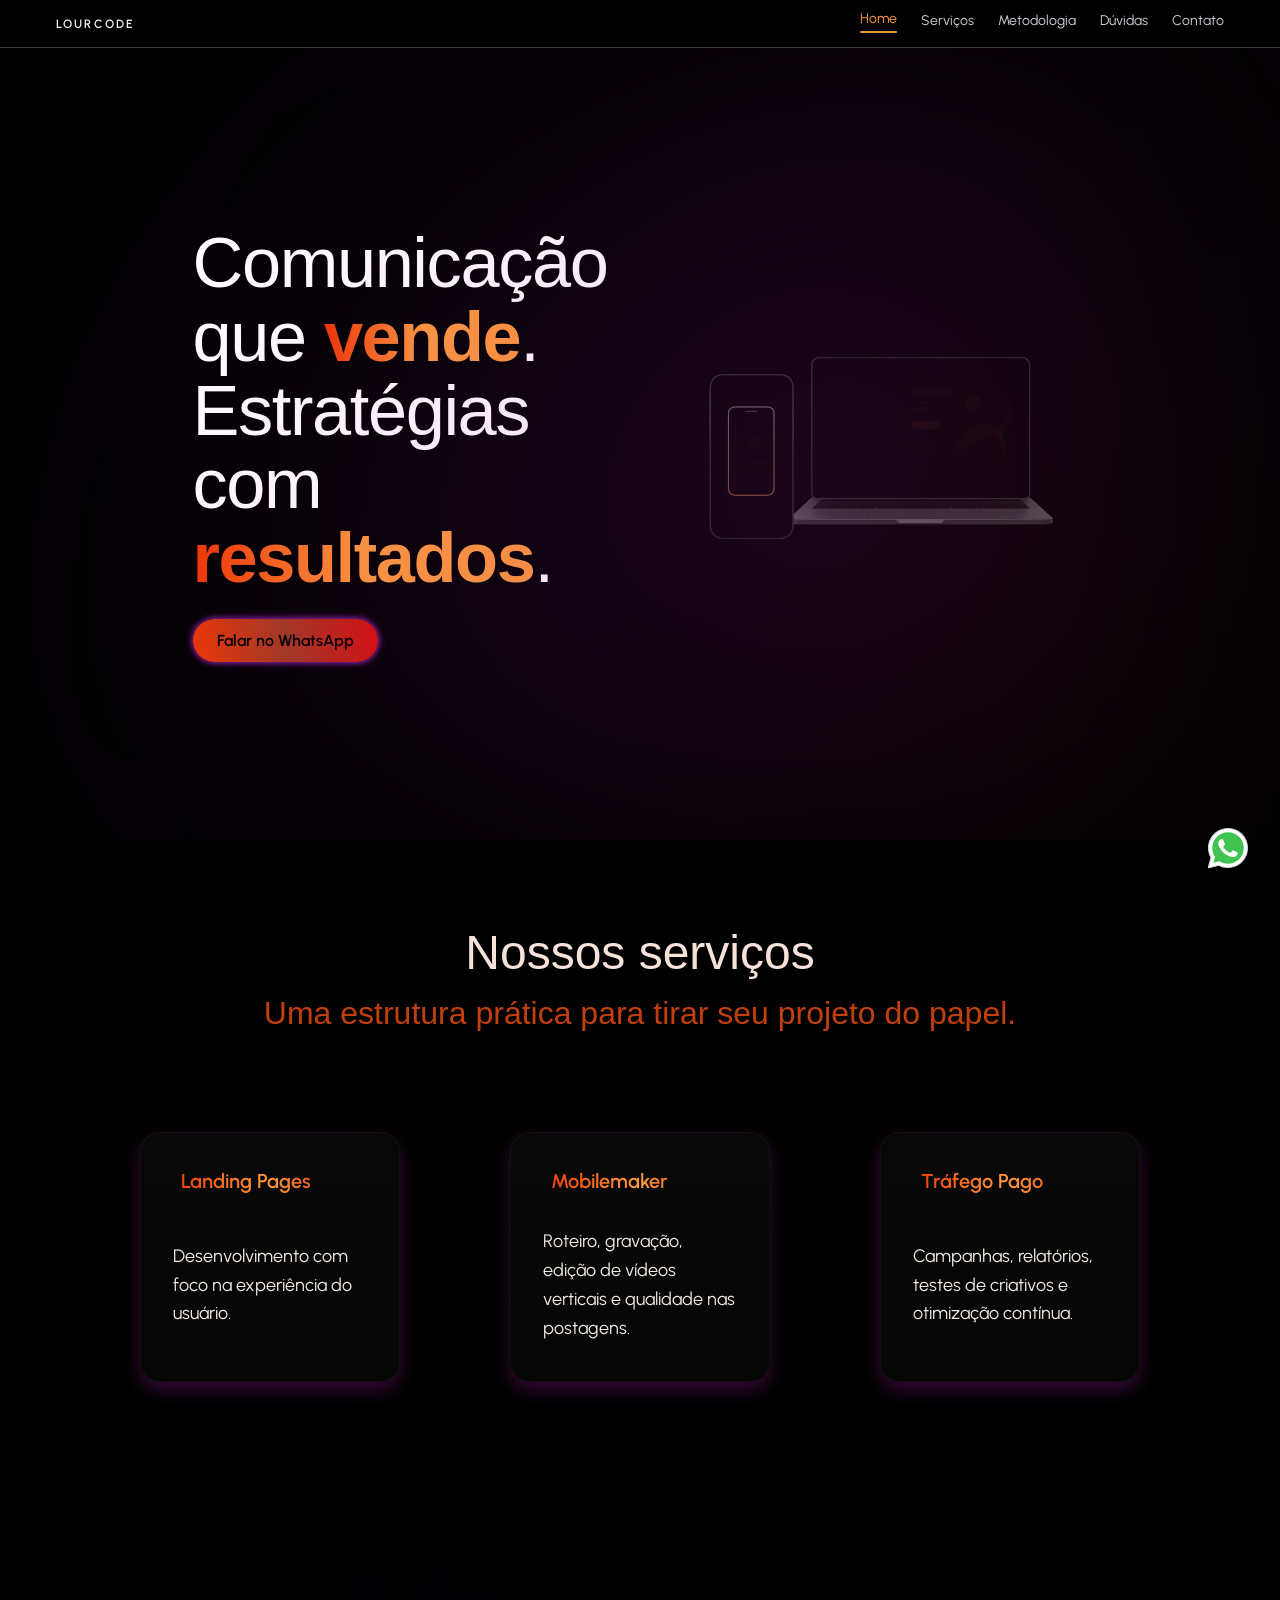
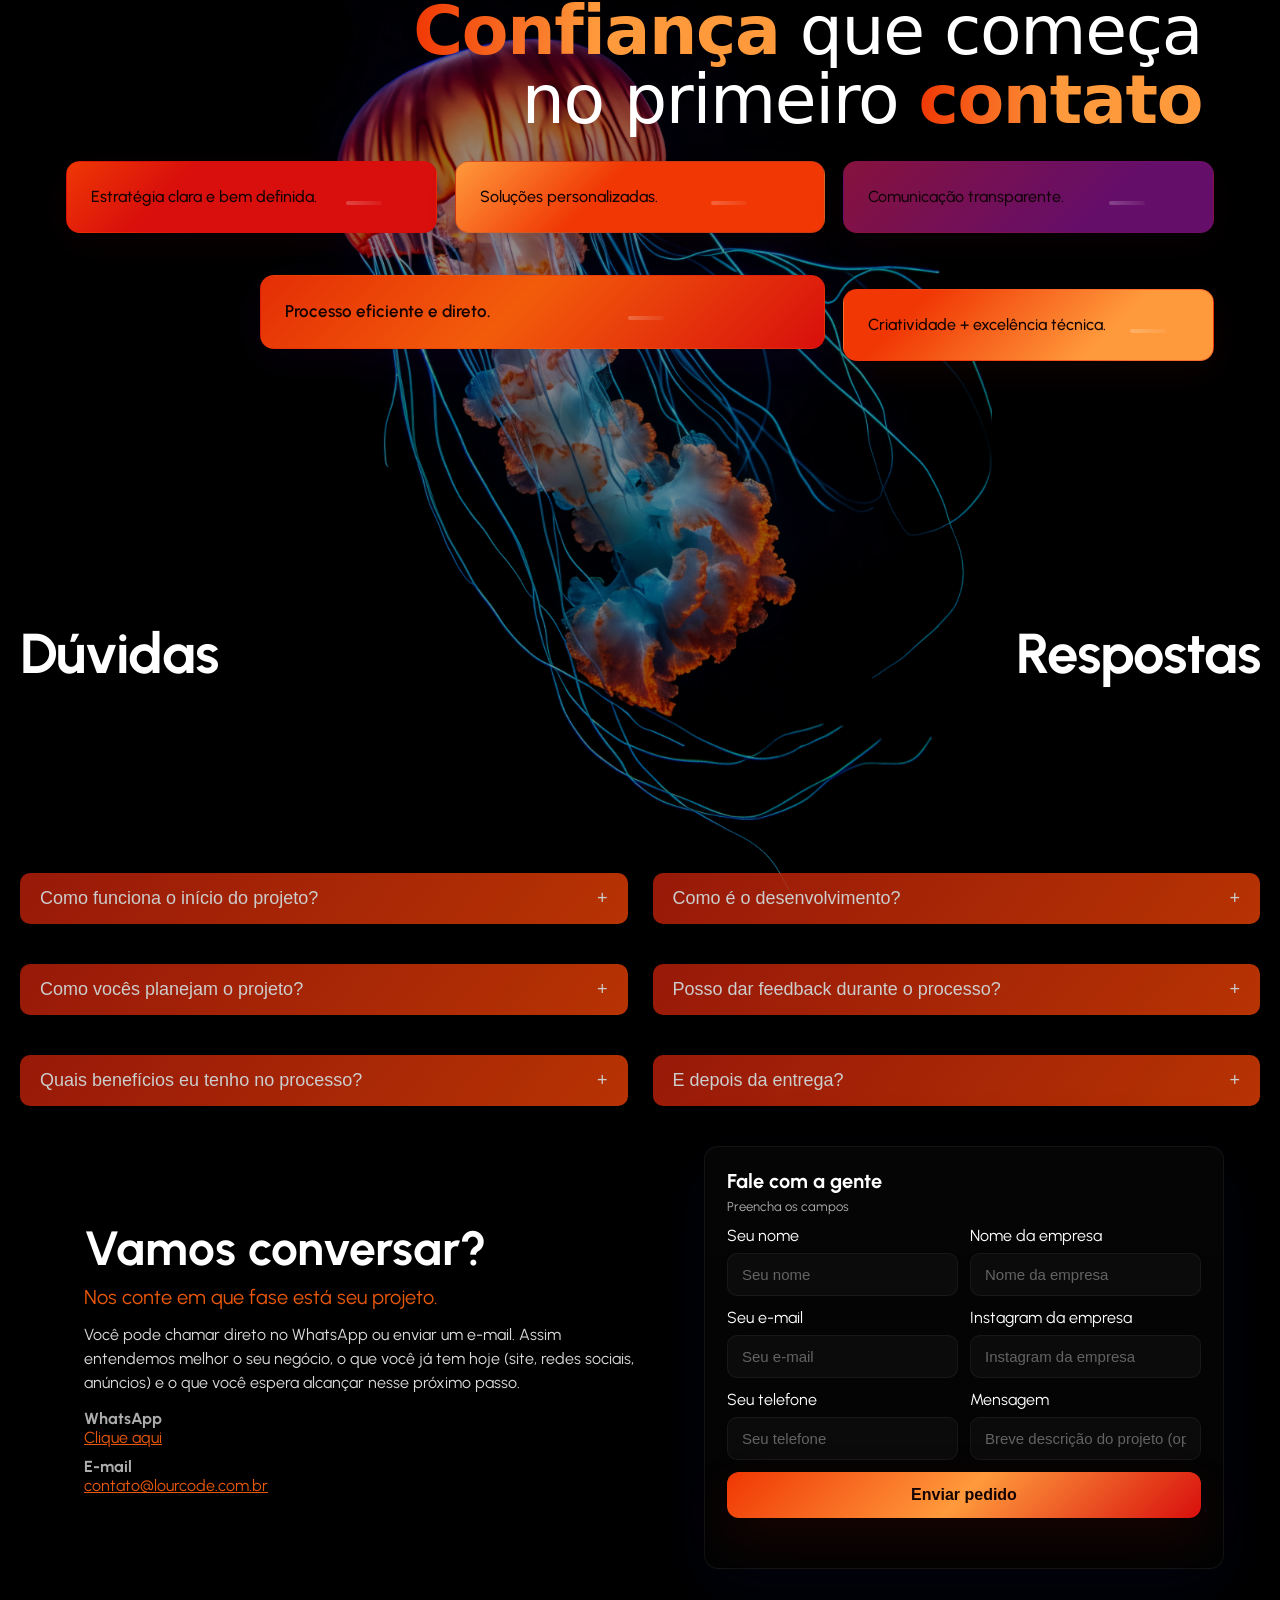
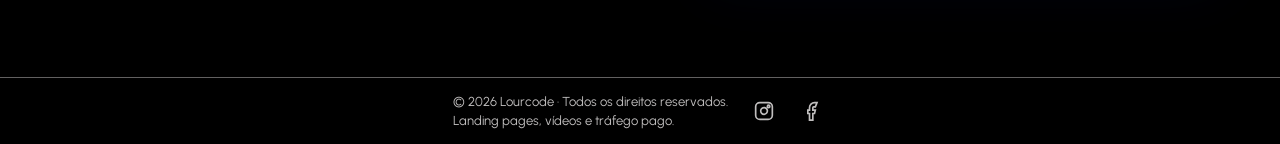
<file: index.html>
<!DOCTYPE html>
<html lang="pt-BR">
<head>
  <meta charset="UTF-8" />
  <meta name="viewport" content="width=device-width, initial-scale=1.0" />
  <title>Lourcode · Estúdio digital</title>

  <link rel="stylesheet" href="./style.css">

  <!-- Fonts -->
  <link rel="preconnect" href="https://fonts.googleapis.com">
  <link rel="dns-prefetch" href="https://fonts.googleapis.com">
  <link rel="preconnect" href="https://fonts.gstatic.com" crossorigin>
  <link rel="dns-prefetch" href="https://fonts.gstatic.com">
  <link href="https://fonts.googleapis.com/css2?family=Urbanist:ital,wght@0,100..900;1,100..900&display=swap" rel="stylesheet">
  <meta http-equiv="Permissions-Policy" content="unload=()">
  <link rel="icon" type="image/x-icon" href="./src/favicon.ico">
  

  <!-- AOS -->
  <link rel="stylesheet" href="https://unpkg.com/aos@2.3.1/dist/aos.css" />
</head>

<body>

  <!-- HEADER -->
  <header class="header">
    <div class="header-inner">
      <div class="logo">Lourcode</div>

      <nav class="nav-desktop">
        <a href="#home">Home</a>
        <a href="#servicos">Serviços</a>
        <a href="#metodologia">Metodologia</a>
             <a href="#duvidas">Dúvidas</a>
        <a href="#contato">Contato</a>
      </nav>

      <button id="menu-toggle" class="menu-toggle" aria-label="Abrir menu">
        <span class="menu-icon"></span>
      </button>
    </div>

    <nav id="mobile-nav" class="nav-mobile">
      <a href="#home">Home</a>
      <a href="#servicos">Serviços</a>
      <a href="#metodologia">Metodologia</a>
      <a href="#duvidas">Dúvidas</a>
      <a href="#contato">Contato</a>
    </nav>
  </header>

  <main>

    <!-- HERO -->
    <section id="home" class="hero-full">
      <div class="hero-inner">
        <div>
        <!-- <p class="hero-sub">Landing Pages · MobileMaker · Tráfego Pago</p> -->
          <h1 class="hero-title">
            Comunicação que <span class="accent">vende</span>.<br>
            Estratégias com <span class="accent">resultados</span>.
          </h1>
         
          <!--
          <p class="hero-text">
            Landing Pages, vídeos MobileMaker e mídia paga pensados para performance.
          </p> -->

          <div class="hero-buttons">
            <a href="https://wa.me/5541987173526" target="_blank" class="btn-neon">Falar no WhatsApp</a>
          </div>
        </div>

        <!-- NOVO BLOCO: IMAGEM AO LADO -->
      <div class="hero-image-wrapper">
        <img src="./src/mockup.png" alt="Mockup" class="hero-image">
        <div class="light-sweep"></div>
    </section> 
 
<!-- HTML: SERVIÇOS -->
<section id="servicos">
  <div class="bg-decorator" aria-hidden="true"></div>

  <div class="container" data-aos="fade-up">
    <h2 class="section-title">Nossos serviços</h2>
    <p class="section-subtitle">Uma estrutura prática para tirar seu projeto do papel.</p>

    <div class="cards">
      <article class="card" data-aos="fade-up">
        <h3>Landing Pages</h3>
        <p>Desenvolvimento com foco na experiência do usuário.</p>
      </article>

      <article class="card" data-aos="fade-up" data-aos-delay="80">
        <h3>Mobilemaker</h3>
        <p>Roteiro, gravação, edição de vídeos verticais e qualidade nas postagens.</p>
      </article>

      <article class="card" data-aos="fade-up" data-aos-delay="160">
        <h3>Tráfego Pago</h3>
        <p>Campanhas, relatórios, testes de criativos e otimização contínua.</p>
      </article>
    </div>
  </div>
</section>

<section id="metodologia" class="trust-section">
  <div class="top-text">
    <h1 class="hero-split">
      <span class="hero-line"><span class="accent">Confiança</span> que começa</span>
      <span class="hero-line">no primeiro <span class="accent">contato</span></span>
    </h1>
  </div>

  <div class="beneficios-arco" aria-hidden="true">
    <article class="card-depoimento blue">
      <p>Estratégia clara e bem definida.</p>
    </article>

    <article class="card-depoimento orange">
      <p>Soluções personalizadas.</p>
    </article>

    <article class="card-depoimento teal">
      <p>Processo eficiente e direto.</p>
    </article>

    <article class="card-depoimento purple">
      <p>Comunicação transparente.</p>
    </article>

    <article class="card-depoimento green">
      <p>Criatividade + excelência técnica.</p>
    </article>
  </div>
</section>


<section id="duvidas">
  <!-- TÍTULOS CENTRAIS (iguais ao layout original) -->
  <div class="qna-header">
    <h3>Dúvidas</h3>
    <h3 class="h3D">Respostas</h3>
  </div>
<!-- ACORDEÕES – agora com os SEUS PROCESSOS + BENEFÍCIOS dentro -->
<div class="faq-grid">
  <!-- Coluna 1 -->
  <div class="faq-col">
    <div class="faq-item">
      <button class="faq-btn">Como funciona o início do projeto?<span>+</span></button>
      <div class="faq-content">
        <p>Diagnóstico inicial — entendemos sua necessidade e analisamos o que o projeto precisa.</p>
      </div>
    </div>

    <div class="faq-item">
      <button class="faq-btn">Como vocês planejam o projeto?<span>+</span></button>
      <div class="faq-content">
        <p>Planejamento estratégico — criamos um mapa claro com direção, identidade e metas.</p>
      </div>
    </div>

    <div class="faq-item">
      <button class="faq-btn">Quais benefícios eu tenho no processo?<span>+</span></button>
      <div class="faq-content">
        <p>Comunicação clara, eficiência, criatividade e foco total na entrega final.</p>
      </div>
    </div>
  </div>

  <!-- Coluna 2 -->
  <div class="faq-col">
    <div class="faq-item">
      <button class="faq-btn">Como é o desenvolvimento?<span>+</span></button>
      <div class="faq-content">
        <p> Desenvolvimento — transformamos sua visão em estrutura, design e funcionalidade.</p>
      </div>
    </div>

    <div class="faq-item">
      <button class="faq-btn">Posso dar feedback durante o processo?<span>+</span></button>
      <div class="faq-content">
        <p> Apresentação e ajustes — você valida, revisa e ajustamos tudo até ficar perfeito.</p>
      </div>
    </div>

    <div class="faq-item">
      <button class="faq-btn">E depois da entrega?<span>+</span></button>
      <div class="faq-content">
        <p> Entrega final — tudo organizado, revisado e pronto para usar.</p>
      </div>
    </div>
  </div>

</div>
</section>
<section id="contato" class="contato-section">
  <div class="contato-container">
    <div class="contact-grid">

      <!-- LADO ESQUERDO: destaque visual / texto -->
      <div class="contact-left" aria-hidden="false">
        <div class="contact-copy">
          <h2 class="contato-title">Vamos conversar?</h2>
          <p class="contato-sub">Nos conte em que fase está seu projeto.</p>
          <p class="contato-text">
        Você pode chamar direto no WhatsApp ou enviar um e-mail. Assim entendemos melhor o seu negócio, o que você já tem hoje
        (site, redes sociais, anúncios) e o que você espera alcançar nesse próximo passo.
          </p>

          <p class="contato-info">
            <strong>WhatsApp</strong><br>
            <a href="https://wa.me/5541987173526" target="_blank" class="contato-link">Clique aqui</a>
          </p>

          <p class="contato-info">
            <strong>E-mail</strong><br>
            <a href="mailto:contato@lourcode.com.br" class="contato-link">contato@lourcode.com.br</a>
          </p>
        </div>
      </div>

      <!-- LADO DIREITO: FORMULÁRIO -->
      <div class="contact-form-wrap">
        <form id="contactForm" class="formulario-contato" autocomplete="off">
          <div class="form-header">
            <h3>Fale com a gente</h3>
            <p class="small">Preencha os campos</p>
          </div>

          <div class="row">
            <div class="input-group">
              <label class="sr-only" for="nome">Seu nome</label>
              <input id="nome" name="nome" type="text" placeholder="Seu nome" required>
            </div>

            <div class="input-group">
              <label class="sr-only" for="empresa">Nome da empresa</label>
              <input id="empresa" name="empresa" type="text" placeholder="Nome da empresa">
            </div>
          </div>

          <div class="row">
            <div class="input-group">
              <label class="sr-only" for="email">Seu e-mail</label>
              <input id="email" name="email" type="email" placeholder="Seu e-mail" required>
            </div>

            <div class="input-group">
              <label class="sr-only" for="instagram">Instagram da empresa</label>
              <input id="instagram" name="instagram" type="text" placeholder="Instagram da empresa">
            </div>
          </div>

          <div class="row">
            <div class="input-group">
              <label class="sr-only" for="telefone">Seu telefone</label>
              <input id="telefone" name="telefone" type="tel" placeholder="Seu telefone" required>
            </div>

            <div class="input-group">
              <label class="sr-only" for="mensagem">Mensagem</label>
              <input id="mensagem" name="mensagem" type="text" placeholder="Breve descrição do projeto (opcional)">
            </div>
          </div>

          <div class="form-actions">
            <button type="submit" class="btn-submit">Enviar pedido</button>
            <div id="statusMsg" class="status-msg" aria-live="polite"></div>
          </div>
        </form>
      </div>

    </div>
  </div>
</section>

</main>

  <!-- FOOTER -->
   <footer class="footer">
    <div class="footer-inner">
      <div class="footer-info">
        <p>&copy; <span id="year"></span> Lourcode · Todos os direitos reservados.</p>
        <p>Landing pages, vídeos e tráfego pago.</p>
      </div>
      <div class="footer-social">
        <a href="https://www.instagram.com/lourcode?igsh=MXN5c2VnMWFzOWZoYw%3D%3D&utm_source=qr" target="_blank" rel="noopener noreferrer" class="social-link" aria-label="Instagram">
          <svg width="20" height="20" viewBox="0 0 24 24" fill="none" stroke="currentColor" stroke-width="2">
            <rect x="2" y="2" width="20" height="20" rx="5" ry="5"></rect>
            <path d="M16 11.37A4 4 0 1 1 12.63 8 4 4 0 0 1 16 11.37z"></path>
            <circle cx="17.5" cy="6.5" r="1.5"></circle>
          </svg>
        </a>
        <a href="https://facebook.com/lourcode" target="_blank" rel="noopener noreferrer" class="social-link" aria-label="Facebook">
          <svg width="20" height="20" viewBox="0 0 24 24" fill="none" stroke="currentColor" stroke-width="2">
            <path d="M18 2h-3a6 6 0 0 0-6 6v3H7v4h2v8h4v-8h2l1-4h-3V8a1 1 0 0 1 1-1h2z"></path>
          </svg>
        </a>
      </div>
    </div>
  </footer>
  
  <!-- BOTÃO FLUTUANTE WHATSAPP -->
  <a href="https://wa.me/5541987173526" target="_blank" rel="noopener noreferrer" class="whatsapp-btn" aria-label="Fale conosco no WhatsApp">
    <img src="./src/icons8-whatsapp.svg" alt="WhatsApp logo: green and white messaging app icon for contacting Lourcode studio">
  </a>
</svg>
  </a>
</body>
 <script src="https://unpkg.com/aos@2.3.1/dist/aos.js" defer></script>
  <script src="./script.js" defer></script>


</html>
</file>
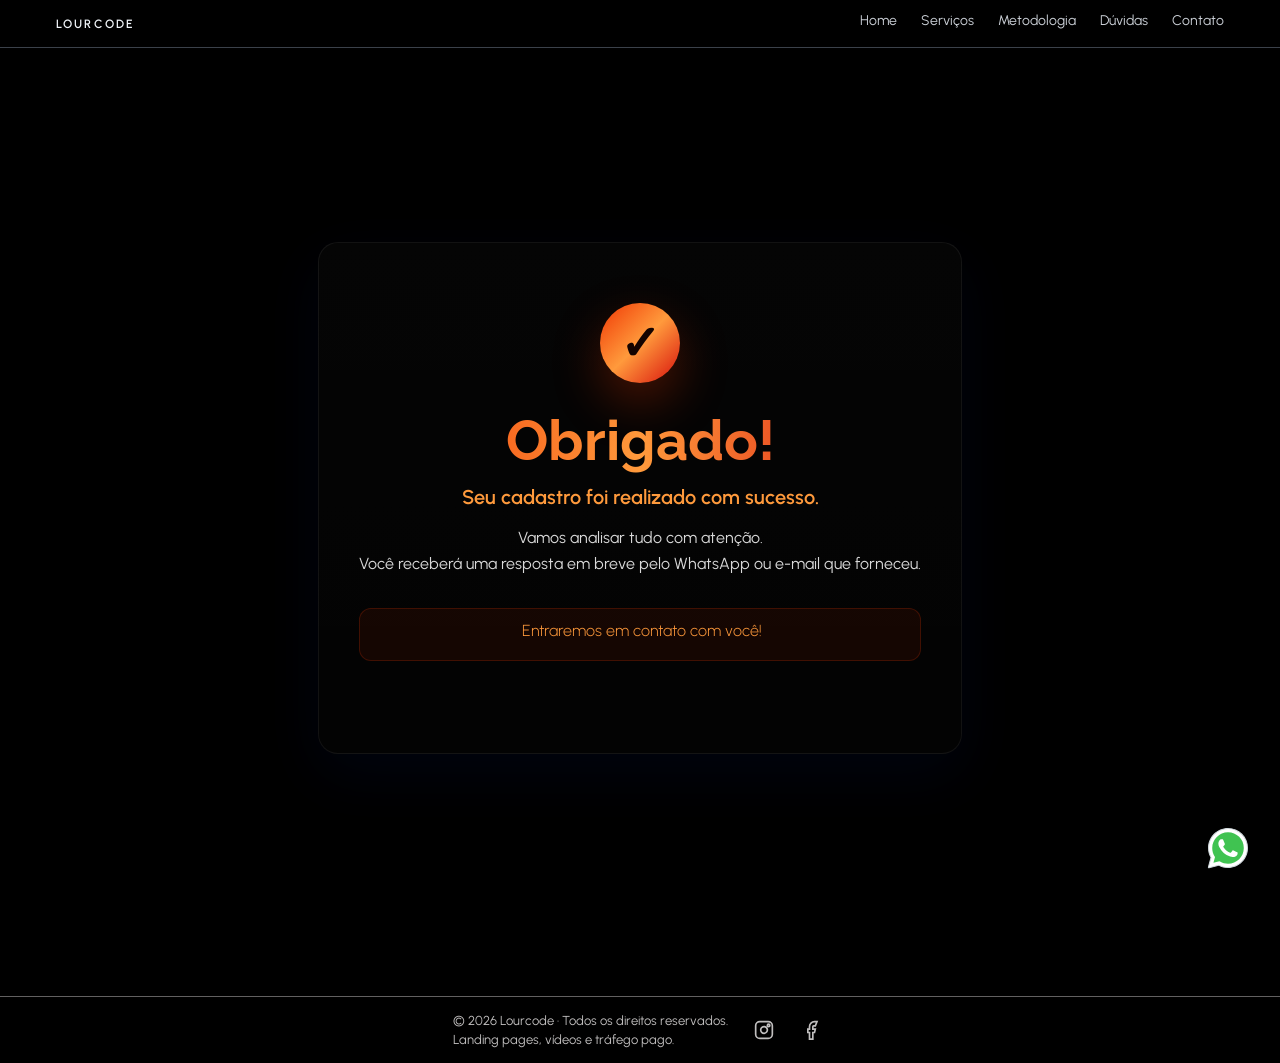
<file: obrigado.html>
<!DOCTYPE html>
<html lang="pt-BR">
<head>
  <meta charset="UTF-8" />
  <meta name="viewport" content="width=device-width, initial-scale=1.0" />
  <title>Obrigado! · Lourcode</title>

  <link rel="stylesheet" href="./style.css">

  <!-- Fonts -->
  <link rel="preconnect" href="https://fonts.googleapis.com">
  <link rel="preconnect" href="https://fonts.gstatic.com" crossorigin>
  <link href="https://fonts.googleapis.com/css2?family=Urbanist:ital,wght@0,100..900;1,100..900&display=swap" rel="stylesheet">
  <link href="https://fonts.googleapis.com/css2?family=Raleway:wght@300;400;600;700&display=swap" rel="stylesheet">
  <link rel="icon" type="image/x-icon" href="./src/favicon.ico">

</head>

<body>

  <!-- HEADER -->
  <header class="header">
    <div class="header-inner">
      <a href="./index.html" class="logo" style="text-decoration: none; color: #f1f5f9;">Lourcode</a>

      <nav class="nav-desktop">
        <a href="./index.html#home">Home</a>
        <a href="./index.html#servicos">Serviços</a>
        <a href="./index.html#metodologia">Metodologia</a>
        <a href="./index.html#duvidas">Dúvidas</a>
        <a href="./index.html#contato">Contato</a>
      </nav>

      <button id="menu-toggle" class="menu-toggle" aria-label="Abrir menu">
        <span class="menu-icon"></span>
      </button>
    </div>

    <nav id="mobile-nav" class="nav-mobile">
      <a href="./index.html#home">Home</a>
      <a href="./index.html#servicos">Serviços</a>
      <a href="./index.html#metodologia">Metodologia</a>
      <a href="./index.html#duvidas">Dúvidas</a>
      <a href="./index.html#contato">Contato</a>
    </nav>
  </header>

  <main>
    <!-- HERO - OBRIGADO -->
    <section class="thank-you-section">
      <div class="thank-you-container">
        <div class="thank-you-content">
          <div class="thank-you-icon">✓</div>
          
          <h1 class="thank-you-title">Obrigado!</h1>
          
          <p class="thank-you-subtitle">Seu cadastro foi realizado com sucesso.</p>
          
          <p class="thank-you-text">
            Vamos analisar tudo com atenção. <br>
            Você receberá uma resposta em breve pelo WhatsApp ou e-mail que forneceu.
          </p>

          <div class="thank-you-next-steps">
            <h3>Entraremos em contato com você!</h3>

          </div>
        <!-- Decoração visual -->
        <div class="thank-you-decoration">
          <div class="decoration-circle"></div>
        </div>
      </div>
    </section>
  </main>

  <!-- FOOTER -->
  <footer class="footer">
    <div class="footer-inner">
      <div class="footer-info">
        <p>&copy; <span id="year"></span> Lourcode · Todos os direitos reservados.</p>
        <p>Landing pages, vídeos e tráfego pago.</p>
      </div>
      <div class="footer-social">
        <a href="https://www.instagram.com/lourcode?igsh=MXN5c2VnMWFzOWZoYw%3D%3D&utm_source=qr" target="_blank" rel="noopener noreferrer" class="social-link" aria-label="Instagram">
          <svg width="20" height="20" viewBox="0 0 24 24" fill="none" stroke="currentColor" stroke-width="2">
            <rect x="2" y="2" width="20" height="20" rx="5" ry="5"></rect>
            <path d="M16 11.37A4 4 0 1 1 12.63 8 4 4 0 0 1 16 11.37z"></path>
            <circle cx="17.5" cy="6.5" r="1.5"></circle>
          </svg>
        </a>
        <a href="https://facebook.com/lourcode" target="_blank" rel="noopener noreferrer" class="social-link" aria-label="Facebook">
          <svg width="20" height="20" viewBox="0 0 24 24" fill="none" stroke="currentColor" stroke-width="2">
            <path d="M18 2h-3a6 6 0 0 0-6 6v3H7v4h2v8h4v-8h2l1-4h-3V8a1 1 0 0 1 1-1h2z"></path>
          </svg>
        </a>
      </div>
    </div>
  </footer>

  <!-- BOTÃO FLUTUANTE WHATSAPP -->
  <a href="https://wa.me/5541987173526" target="_blank" rel="noopener noreferrer" class="whatsapp-btn" aria-label="Fale conosco no WhatsApp">
    <img src="./src/icons8-whatsapp.svg" alt="WhatsApp logo: green and white circular icon with a phone handset symbol, clickable link to contact Lourcode studio via WhatsApp messaging service">
  </a>

  <script src="./script.js" defer></script>
</body>

</html>
</file>
<file: style.css>
* {
  margin: 0;
  padding: 0;
  box-sizing: border-box;
}

html {
  scroll-behavior: smooth;
}
.counter {
  font-weight: 700;
  font-size: clamp(20px, 3.2vw, 36px);
}
body {
  background: #000000;
  color: #ffffff;
  font-family: "Urbanist", sans-serif;
  -webkit-font-smoothing: antialiased;
}

@media (prefers-reduced-motion: reduce) {
  .reveal,
  .reveal.revealed,
  .back-to-top,
  .btn-neon {
    transition: none !important;
    animation: none !important;
  }
}

/* ============================
   HEADER
============================ */
.header {
  position: sticky;
  top: 0;
  z-index: 10;
  border-bottom: 1px solid rgba(148, 163, 184, 0.4);
  background: #000000;
}

.header-inner {
  max-width: 1200px;
  margin: 0 auto;
  padding: 12px 16px;
  display: flex;
  justify-content: space-between;
  align-items: center;
}

.logo {
  font-size: 12px;
  font-weight: 600;
  letter-spacing: 0.18em;
  text-transform: uppercase;
  color: #f1f5f9;
}

/* Menu desktop */
.nav-desktop {
  display: none;
}

.nav-desktop a {
  color: rgba(226, 232, 240, 0.8);
  font-size: 14px;
  text-decoration: none;
  padding-bottom: 3px;
}

.nav-desktop a {
  color: rgba(226, 232, 240, 0.9);
  font-size: 14px;
  text-decoration: none;
  padding-bottom: 6px;
  position: relative;
  transition: color 0.16s ease, transform 0.16s ease;
}

.nav-desktop a::after {
  content: "";
  position: absolute;
  left: 0;
  bottom: 0;
  height: 2px;
  width: 0;
  background: var(--accent-highlight);
  border-radius: 2px;
  transition: width 0.18s ease, opacity 0.18s ease;
  opacity: 0.95;
}

.nav-desktop a:hover {
  color: #ffffff;
  transform: translateY(-2px);
}

.nav-desktop a:hover::after {
  width: 100%;
}

/* active state (set by JS) */
.nav-desktop a.active {
  color: var(--accent-highlight);
  transform: translateY(-2px);
}

.nav-desktop a.active::after {
  width: 100%;
}

/* Botão mobile */
/* --- ajuste base: mantém estrutura mas NÃO força display:none permanentemente --- */
.nav-mobile {
  /* por padrão escondido, mas controlado por .hidden ou .open */
  display: none; /* keep default hidden */
  flex-direction: column;
  gap: 12px;
  margin: 12px;
  padding: 12px 16px;
  border: 1px solid rgba(100, 116, 139, 0.6);
  background: #0d0d0d;
  border-radius: 18px;
}

/* Classe que abre o menu: deixa explícito o display quando aberto */
.nav-mobile.open {
  display: flex; /* mostra como coluna flex quando aberto */
}

/* Se você usa .hidden em algum lugar, deixe claro o comportamento */
.nav-mobile.hidden {
  display: none !important;
}

/* Botão - mantém seu estilo, só garanto z-index e pointer */
.menu-toggle {
  display: flex;
  width: 40px;
  height: 32px;
  align-items: center;
  justify-content: center;
  border: 1px solid rgba(100, 116, 139, 0.6);
  background: transparent;
  border-radius: 50px;
  position: relative;
  z-index: 9999;
}

/* ícone */
.menu-icon,
.menu-icon::before,
.menu-icon::after {
  width: 16px;
  height: 2px;
  background: #ffffff;
  border-radius: 4px;
  content: "";
  display: block;
  position: relative;
}
.menu-icon::before {
  position: absolute;
  top: -6px;
}
.menu-icon::after {
  position: absolute;
  top: 6px;
}

/* quando aberto, anima o X */
.menu-toggle.open .menu-icon {
  background: #f03704;
}
.menu-toggle.open .menu-icon::before {
  transform: rotate(45deg);
  top: 0;
}
.menu-toggle.open .menu-icon::after {
  transform: rotate(-45deg);
  top: 0;
}
/* ----------------------------------
   LINKS MOBILE: manter estilo do desktop
   ---------------------------------- */

/* Garante cor e ausência de sublinhado */
.nav-mobile a,
.nav-mobile a:link,
.nav-mobile a:visited,
.nav-mobile a:active,
.nav-mobile a:hover {
  color: #e2e8f0; /* usa a cor herdada (ou troque por #e2e8f0 por exemplo) */
  text-decoration: none; /* remove sublinhado */
  background: transparent; /* remove realce de fundo */ /* recolhe outline padrão (mas veja nota de acessibilidade abaixo) */
}

.nav-mobile a:focus {
  outline: none;
}
.nav-mobile a:focus-visible {
  /* estilo leve para quem navega por teclado (mantém acessibilidade) */
  outline: 2px solid rgba(226, 232, 240, 0.12);
  outline-offset: 3px;
  border-radius: 6px;
}

.nav-mobile a:active,
.nav-mobile.open a:active {
  color: var(--cor-laranja-menu);
}

/* RESPONSIVIDADE: esconder botão apenas em desktop (mantém controle via display das classes) */
@media (min-width: 768px) {
  .menu-toggle {
    display: none;
  }
  .nav-desktop {
    display: flex;
    gap: 24px;
  }
  /* não force .nav-mobile a display:none com !important — controle via classes */
}

/* ============================
   HERO
============================ */
.hero-full {
  position: relative;
  min-height: 88vh;
  display: grid;
  align-items: center;
  background: #000000;
  overflow: hidden;
  padding: 0;
  justify-content: center;
  width: 100%;
}

.hero-inner {
  max-width: 1100px;
  padding: 6rem 1.25rem;
  margin: 0 auto;
  display: grid;
  gap: 60px;
  grid-template-columns: 1fr;
  position: relative;
  z-index: 2;
  justify-content: space-between;
  width: 85%;
  align-items: center;
}

@media (min-width: 992px) {
  .hero-inner {
    grid-template-columns: 1fr 1fr;
    gap: 48px;
    align-items: center;
  }
}

.hero-sub {
  margin-bottom: 8px;
  font-size: 12px;
  color: #ffffff;
  letter-spacing: 0.16em;
  text-transform: uppercase;
}

.hero-title {
  font-family: "Raleway", sans-serif;
  font-size: clamp(30px, 5.5vw, 90px);
  font-weight: 300;
  line-height: 1.05;
  letter-spacing: -0.02em;
  max-width: 62ch;
  text-align: left;
}

/* Bloco de texto já existente */
.hero-content {
  flex: 1;
}

/* BLOCO DA IMAGEM */
.hero-image-wrapper {
  display: flex;
  flex: 80%;
  justify-content: center;
}

.hero-image {
  width: 100%;
  border-radius: 10px;
  opacity: 0.6; /* Opacidade suave */
  filter: brightness(0.95); /* Deixa elegante */
  transition: opacity 0.3s ease;
}

.hero-image:hover {
  opacity: 1;
}

/* Fundo com luz laranja passando */
.light-sweep {
  position: absolute;
  top: 0;
  left: 0;
  width: 100%;
  height: 100%;
  pointer-events: none;
  z-index: 0;

  background: linear-gradient(
    120deg,
    rgba(255, 94, 0, 0) 10%,
    rgba(155, 31, 162, 0.214) 70%,
    rgba(255, 72, 0, 0.136) 100%
  );

  animation: sweep 9s infinite linear;
  filter: blur(150px);
}

/* animação da luz */
@keyframes sweep {
  0% {
    transform: translateX(-50%) translateY(-20%) rotate(10deg);
  }
  100% {
    transform: translateX(50%) translateY(20%) rotate(10deg);
  }
}

/* Responsivo para celular */
@media (max-width: 900px) {
  .hero-inner {
    flex-direction: column;
    text-align: center;
  }

  .hero-image-wrapper {
    margin-top: 40px;
  }
}

.accent {
  background: linear-gradient(90deg, #ea633d, #e47404f6 60%, #d80f0c);
  -webkit-background-clip: text;
  background-clip: text;
  color: transparent;
}

.hero-text {
  margin-top: 16px;
  max-width: 500px;
  color: #ffffff;
}

.hero-buttons {
  margin-top: 24px;
  display: flex;
  gap: 12px;
  flex-wrap: wrap;
}

.btn-neon {
  display: inline-flex;
  align-items: center;
  justify-content: center;
  padding: 12px 24px;
  border-radius: 100px;
  font-weight: 600;
  background: linear-gradient(80deg, #f03704, #a13a23, #d80f0c);
  color: black;
  text-decoration: none;
  transition: 0.25s ease;
  box-shadow: #7723a1 0px 0px 5px, #9b1fa2f2 0px 0px 8px;
}

.btn-neon:hover {
  transform: translateY(-3px);
  filter: brightness(1.05);
  background: linear-gradient(
    135deg,
    #ee4917e4,
    #c55938 60%,
    rgb(184, 103, 103)
  );
  color: black;
}

/* Background animado */
.bg-move {
  position: absolute;
  inset: 0;
  pointer-events: none;
  transition: transform 0.9s cubic-bezier(0.2, 0.9, 0.2, 1);
}

/* ============================
   SEÇÕES GERAIS
============================ */

.container {
  max-width: 1100px;
  margin: auto;
  padding: 150px 16px 180px 50px;
}

.section-title {
  font-size: 48px;
  font-weight: 300;
  text-align: center;
  padding: 5px;
  font-family: "Raleway", sans-serif;
  color: #f7e2da;
}

.section-subtitle {
  font-family: "Raleway", sans-serif;
  font-size: 32px;
  color: #d3450de9;
  margin-top: 10px;
  text-align: center;
}

#servicos {
  position: relative;
  overflow: hidden;
  color: #fff;
  padding: 80px 0; /* espaço interno vertical da seção */
  /* fallback color enquanto a imagem carrega */
  background-color: #000;
}

/* camada de imagem + escurecimento (usamos pseudo-elemento separado para melhor controle) */
#servicos .bg-decorator {
  position: relative; /* top:0; right:0; bottom:0; left:0; */
}

/* overlay escuro para garantir contraste do texto */
#servicos .bg-decorator::after {
  content: "";
  position: absolute;
  inset: 0;
  /* ajuste a opacidade para mais/menos escuro (0.6 = relativamente escuro) */
  background: linear-gradient(
    180deg,
    rgba(0, 0, 0, 0.55) 80%,
    rgba(0, 0, 0, 0.7) 100%
  );
}

/* garante que conteúdo fique acima do background */
#servicos .container {
  position: relative;
  z-index: 2;
}

/* Responsividade: reduzir padding/altura em telas pequenas */
@media (max-width: 479px) {
  #servicos {
    padding: 48px 0;
  }
  .cards {
    grid-auto-rows: 300px;
    gap: 20px;
  }
  .card {
    padding: 28px;
    border-radius: 12px;
  }
  .section-title {
    font-size: 24px;
  }
}
/* CARDS DE SERVIÇOS*/
.cards {
  margin: 100px auto 0;
  margin-bottom: 70px;
  width: 100%;
  max-width: 1400px; /* aumenta a largura máxima do grid */
  display: grid;
  gap: 40px; /* gap móvel por padrão */
  padding: 0;
  align-items: stretch; /* faz as células esticarem igualmente */
  grid-auto-rows: 250px; /* fixa a altura das linhas (evita mudança de altura) */
  justify-content: center;
}

/* breakpoint para desktop */
@media (min-width: 768px) {
  .cards {
    gap: 110px;
    grid-template-columns: repeat(3, minmax(0, 1fr)); /* 3 colunas iguais */
    max-width: 1000px; /* se quiser ainda mais largura em telas grandes */
  }
}

/* CARDS */
.card {
  display: grid; /* grid para controle interno */
  grid-auto-rows: minmax(10px, auto);
  justify-content: stretch;
  width: 100%;
  height: 100%;
  padding: 32px; /* leve redução para responsividade */
  border-radius: 20px;
  border: 1px solid rgba(236, 81, 46, 0.22); /* leve borda em tom da paleta */
  background: linear-gradient(135deg, var(--accent-1) 0%, var(--accent-3) 70%);
  box-shadow: 0 8px 18px rgba(155, 31, 162, 0.322);
  gap: 18px;
  overflow: hidden;
  color: var(--card-text-dark);
  transition: transform 0.22s ease, box-shadow 0.22s ease;
}
.card:hover {
  transform: translateY(-6px);
  box-shadow: 0 18px 38px rgba(208, 15, 12, 0.26);
}

/* títulos dentro do .card */
.card h3 {
  font-size: 20px;
  font-weight: 600;
  margin-bottom: 6px;
  display: inline-block;
  background: linear-gradient(
    80deg,
    var(--accent-1),
    var(--accent-2),
    var(--accent-3)
  );
  -webkit-background-clip: text;
  background-clip: text;
  color: transparent;
  padding: 4px 8px;
  border-radius: 8px;
}

/* parágrafos dentro do .cards container */
.cards p {
  font-size: 18px;
  color: #f3eae2;
  line-height: 1.6;
  margin-bottom: 0;
}

/* ========== 9) Ajustes para tornar imagem visível através dos cards ========== */
/* faz cards semi-translúcidos quando quiser ver a imagem por trás (FAQ etc) */
.semi-translucent,
.faq-btn,
.card-depoimento,
.card {
  background: linear-gradient(
    180deg,
    rgba(12, 12, 12, 0.62),
    rgba(12, 12, 12, 0.48)
  );
  border: 1px solid rgba(255, 255, 255, 0.04);
  backdrop-filter: blur(6px);
  -webkit-backdrop-filter: blur(6px);
  color: #fff;
}

/* se quiser que um card mantenha seu gradiente forte (ex.: destaque), adicione classe .solid */
.card.solid {
  background: linear-gradient(135deg, var(--accent-1) 0%, var(--accent-3) 70%);
  color: var(--card-text-dark);
  border: 1px solid rgba(208, 15, 12, 0.12);
}

/* ========== 10) Footer / utilitários ========== */
footer {
  border-top: 1px solid rgba(255, 255, 255, 0.04);
  color: rgba(255, 255, 255, 0.6);
  padding: 18px 16px;
  margin-top: 48px;
}
.container {
  max-width: 1180px;
  margin: 0 auto;
  padding: 0 16px;
}

/* ========== 11) Pequenas correções responsivas ========== */
@media (max-width: 900px) {
  .faq-grid {
    grid-template-columns: 1fr;
    padding: 0 12px;
    gap: 12px;
  }
  .hero-split {
    text-align: left;
    font-size: clamp(24px, 9vw, 40px);
  }
  .card {
    padding: 20px;
    border-radius: 12px;
  }
  .trust-section {
    padding-bottom: 90px;
  }
  .trust-section::before {
    background-position: center 85%;
    background-size: 72% auto;
  }
}

/* ========== 12) helpers (centering, clearfix) ========== */
.center {
  display: flex;
  align-items: center;
  justify-content: center;
}
.hide {
  display: none;
}

.trust-section {
  position: relative;
  padding: 23px;
  color: #fff;
  background: #000;
  overflow: hidden;
  text-align: center;
}

.top-intro {
  font-size: 20px;
  width: 85%;
  max-width: 800px;
  margin: 0 auto;
  text-align: center;
}

/* substituir .qna-header */
.qna-header {
  margin-top: 380px;
  display: flex;
  justify-content: space-between;
  font-size: 48px;
  font-weight: 300;
  letter-spacing: -1px;
}

.qna-header h3:nth-child(1) {
  text-align: left;
}

.h3D {
  text-align: right;
}

/* substituir trust-section (reduz o espaçamento superior se existir) */
.trust-section {
  position: relative;
  width: 100%;
  color: white;
  overflow: hidden;
  padding-bottom: 80px; /* mantém espaço embaixo para o FAQ */
}

/* substituir .trust-section::before */
.trust-section::before {
  content: "";
  position: absolute;
  inset: 0;
  background-image: url("./src/vista-da-majestosa-agua-viva-no-oceano.jpg");
  background-size: 55%;
  background-position: center center; /* move a imagem levemente para baixo (evita corte) */
  background-repeat: no-repeat;
  z-index: 0;
  opacity: 60%;
  margin-bottom: -450px;
}

/* ---------- TABLET (ex.: iPad, telas entre 600px e 1024px) ---------- */
@media (max-width: 1024px) and (min-width: 601px) {
  .trust-section::before {
    background-size: 72%; /* aumenta pra preencher melhor no tablet */
    background-position: center 42%; /* move levemente para baixo (ajuste fino) */
    opacity: 0.55; /* um pouco menos opacity para leitura */
    transform: translateY(6%); /* "puxa" a imagem um pouco pra baixo */
  }
}

/* ---------- CELULAR (até 600px) ---------- */
@media (max-width: 600px) {
  .trust-section::before {
    background-size: 140%; /* mais largo para manter assunto visível sem cortes */
    background-position: center 70%; /* posiciona mais para baixo (evita corte de rosto/elementos) */
    opacity: 0.3; /* reduz para não competir com conteúdo */
    transform: translateY(
      12%
    ); /* empurra ainda mais pra baixo como você pediu */
  }

  /* em celulares muito estreitos, você pode querer usar cover para garantir preenchimento */
  @media (max-width: 360px) {
    .trust-section::before {
      background-size: cover; /* garante que não apareça faixa vazia em telas muito pequenas */
      background-position: center bottom;
      opacity: 0.26;
      transform: translateY(16%);
    }
  }
}

/* overlay para escurecer/ajustar contraste sem afetar conteúdo */
.trust-section::after {
  content: "";
  position: absolute;
  inset: 0;
  background: transparent; /* ajuste */
  z-index: 1;
  pointer-events: none;
}

/* conteúdo por cima de tudo */
.trust-section > * {
  position: relative;
  z-index: 2;
}

/* TEXTO SUPERIOR */
/* Headline estilo 'broken' com palavra(s) em cor */
.top-text {
  width: 100%;
}

.hero-split {
  text-align: right; /* mantém o alinhamento à direita */
  font-family: "Raleway", sans-serif; /* sua fonte */
  margin: 0;
  padding: 8px 24px 120px 24px; /* padding reduzido; modifique se quiser */
  line-height: 0.96; /* compacto para quebrar próximo */
  letter-spacing: -0.02em; /* ajuste fino */
  display: block;
  font-size: clamp(15px, 3.2vw, 70px); /* responsivo: cresce até 84px */
  font-weight: 300; /* traço fino */
  color: #ffffff; /* cor base (branco) */
  text-wrap: balance;
}

/* cada linha do título em bloco para controle preciso */
.hero-line {
  display: block;
  white-space: nowrap; /* evita quebra involuntária */
}

/* opcional: efeito de glow sutil por baixo da palavra de destaque */
.hero-accent::after {
  content: "";
  display: block;
  height: 4px;
  margin-top: 6px;
  width: 50%;
  margin-left: auto;
  margin-right: 0; /* alinhar ao final da palavra (right) */
  background: linear-gradient(
    90deg,
    rgba(219, 74, 29, 0.25),
    rgba(219, 56, 7, 0.18)
  );
  border-radius: 15px;
  filter: blur(6px);
  opacity: 0.9;
}

/* responsividade: em telas pequenas ajusta o tamanho e centraliza se preferir */
@media (max-width: 768px) {
  .hero-split {
    text-align: center; /* no mobile costuma ficar melhor centralizado */
    font-size: clamp(28px, 10vw, 44px);
    line-height: 1.02;
  }
  .hero-line {
    white-space: normal;
  } /* permite quebra natural no mobile */
  .hero-accent::after {
    display: none;
  } /* esconde o glow em telas menores */
}

/* TEXTOS LATERAIS (como You asked / We answered) */
.side-label {
  position: absolute;
  top: 50%;
  font-size: 2.4rem;
  font-weight: 200;
  opacity: 0.8;
  transform: translateY(-50%);
}

.side-label.left {
  left: 40px;
}

.side-label.right {
  right: 40px;
  text-align: right;
}

/* ÁREA DO ARCO */
/* ============================
   TRUST SECTION — paleta laranja
   ============================ */

/* Paleta: laranja principal + variações + destaque */
:root {
  --bg-dark: #020617;
  --accent-1: #f03704; /* laranja vivo */
  --accent-2: #a13a23; /* marrom avermelhado mais escuro */
  --accent-3: #d80f0c; /* vermelho intenso */
  --accent-highlight: #ff9a3c; /* cobre/dourado suave para destaque */
  --muted: rgba(255, 255, 255, 0.66);
}

/* seção wrapper (mantém seu visual escuro) */
.trust-section {
  background: #000;
  color: #fff;
  padding: 40px 16px 84px;
  position: relative;
  overflow: visible;
}

/* TÍTULO — mantido, só atualiza o gradiente de destaque */
.top-text {
  max-width: 1180px;
  margin: 0 auto 18px;
  padding: 0 16px;
}
.hero-split {
  text-align: right;
  font-family: "Raleway", system-ui, -apple-system, "Segoe UI", sans-serif;
  margin: 0;
  padding: 8px 12px;
  font-size: clamp(30px, 6.2vw, 56px);
  font-weight: 300;
  line-height: 1.02;
  letter-spacing: -0.02em;
  color: #fff;
  -webkit-font-smoothing: antialiased;
}
.hero-line {
  display: block;
  white-space: nowrap;
}
.accent {
  background: linear-gradient(
    90deg,
    var(--accent-1),
    var(--accent-highlight),
    var(--accent-2)
  );
  -webkit-background-clip: text;
  background-clip: text;
  color: transparent;
  font-weight: 600;
}

/* ===========================
   BENEFÍCIOS — GRID HARMONIOSA
   =========================== */
.beneficios-arco {
  max-width: 1180px;
  margin: 18px auto 0;
  padding: 0 16px;
  display: grid;
  gap: 20px 18px;
  grid-template-columns: repeat(12, 1fr);
  grid-auto-rows: minmax(100px, auto);
  align-items: start;
}

/* card base */
.beneficios-arco .card-depoimento {
  --card-radius: 14px;
  background: linear-gradient(
    180deg,
    rgba(255, 255, 255, 0.02),
    rgba(255, 255, 255, 0.01)
  );
  border: 1px solid rgba(255, 255, 255, 0.04);
  border-radius: var(--card-radius);
  padding: 24px;
  color: #fff;
  display: flex;
  align-items: center;
  justify-content: center;
  text-align: center;
  font-size: 16px;
  line-height: 1.4;
  font-weight: 500;
  box-shadow: 0 12px 30px rgba(2, 6, 23, 0.6);
  transition: transform 0.28s cubic-bezier(0.2, 0.9, 0.25, 1),
    box-shadow 0.28s ease, filter 0.28s ease;
  backdrop-filter: blur(6px);
  z-index: 2;
}

/* === NOVA DISTRIBUIÇÃO (sem sobreposição): 
   linha 1: blue / orange / purple (cada 4 col)
   linha 2: teal (central maior) and green (to the right) */
.card-depoimento.blue {
  grid-column: 1 / span 4;
  grid-row: 1;
}
.card-depoimento.orange {
  grid-column: 5 / span 4;
  grid-row: 1;
}
.card-depoimento.purple {
  grid-column: 9 / span 4;
  grid-row: 1;
}

/* segunda linha — central mais largo e green alinhado à direita */
.card-depoimento.teal {
  grid-column: 3 / span 6;
  grid-row: 2;
  transform: translateY(-6px);
  font-weight: 600;
  font-size: 17px;
}
.card-depoimento.green {
  grid-column: 9 / span 4;
  grid-row: 2;
  transform: translateY(8px);
}

/* hover */
.beneficios-arco .card-depoimento:hover {
  transform: translateY(-8px) scale(1.02);
  box-shadow: 0 28px 70px rgba(2, 6, 23, 0.75);
  filter: saturate(1.05);
}

/* ========== GRADIENTES / CORES (usando sua paleta) ========== */
/* azul classe permanece nome, mas troquei o visual para laranja que você pediu (nome da classe apenas para referência) */
.card-depoimento.blue {
  background: linear-gradient(135deg, var(--accent-1) 0%, var(--accent-3) 30%);
  color: #140300; /* texto escuro para contraste */
  border: 1px solid rgba(208, 15, 12, 0.12);
  box-shadow: 0 10px 36px rgba(208, 15, 12, 0.06);
}
.card-depoimento.orange {
  background: linear-gradient(135deg, var(--accent-2) 0%, var(--accent-1) 40%);
  color: #140300;
  border: 1px solid rgba(161, 58, 35, 0.437);
  box-shadow: 0 10px 36px rgba(148, 40, 15, 0.06);
}
.card-depoimento.teal {
  /* destaque central com degrade sofisticado: accent-1 -> highlight -> accent-3 */
  background: linear-gradient(
    135deg,
    #e42e05 0%,
    #f35c0b 45%,
    var(--accent-3) 100%
  );
  color: #140300;
  border: 1px solid rgba(240, 55, 4, 0.12);
  box-shadow: 0 10px 40px rgba(137, 9, 216, 0.06);
}
.card-depoimento.purple {
  background: linear-gradient(
    135deg,
    rgba(176, 24, 80, 0.763) 0%,
    rgba(124, 17, 130, 0.812) 70%
  );
  /* mantive um roxo suave para dar contraste (opcional) — se preferir troco por laranja também */
  color: #14030b;
  border: 1px solid rgba(176, 24, 80, 0.1);
  box-shadow: 0 10px 36px rgba(176, 24, 80, 0.06);
}
.card-depoimento.green {
  /* variação ciano->verde antiga substituída por tom laranja/cobre suave */
  background: linear-gradient(135deg, #f03704 20%, var(--accent-2) 70%);
  color: #140300;
  border: 1px solid rgba(240, 46, 20, 0.414);
  box-shadow: 0 10px 36px rgba(230, 44, 7, 0.06);
}

/* decorativa pequena barra */
.card-depoimento::after {
  content: "";
  display: block;
  width: 36px;
  height: 4px;
  margin: 12px auto 0;
  border-radius: 6px;
  background: linear-gradient(
    90deg,
    rgba(255, 255, 255, 0.25),
    rgba(255, 255, 255, 0.06)
  );
  opacity: 0.9;
}

/* ======================
   RESPONSIVE (mobile)
   ====================== */
@media (max-width: 999px) {
  .beneficios-arco {
    grid-template-columns: 1fr;
    grid-auto-rows: auto;
    gap: 14px;
  }
  .card-depoimento.blue,
  .card-depoimento.orange,
  .card-depoimento.purple,
  .card-depoimento.teal,
  .card-depoimento.green {
    grid-column: auto !important;
    grid-row: auto !important;
    transform: none !important;
    width: 100%;
    max-width: 100%;
    margin: 0;
    box-shadow: 0 10px 30px rgba(2, 6, 23, 0.6);
  }
  .card-depoimento.teal {
    order: 2;
  } /* mantém destaque central em ordem */
}

/* ajustes finos para telas maiores */
@media (min-width: 1200px) {
  .trust-section {
    padding-top: 56px;
  }
  .hero-split {
    font-size: clamp(36px, 5.4vw, 68px);
  }
}

/* variáveis de paleta (reaproveite/defina no topo do seu CSS se já não existirem) */
:root {
  --bg-dark: #020617;
  --accent-1: #f03704; /* laranja vivo */
  --accent-2: #a13a23; /* marrom avermelhado */
  --accent-3: #d80f0c; /* vermelho intenso */
  --accent-highlight: #ff9a3c; /* cobre/dourado suave */
  --muted: rgba(255, 255, 255, 0.66);
}

/* ----- SEÇÃO DÚVIDAS ----- */
#duvidas {
  width: 100%;
  padding: 40px 20px;
  box-sizing: border-box;
}

/* títulos centrais */
.qna-header {
  display: grid;
  grid-template-columns: 1fr 1fr;
  text-align: center;
  margin-bottom: 15%;
  margin-top: 115px;
}

.qna-header h3 h3D {
  font-size: 32px;
  font-weight: 300;
}

/* GRID das dúvidas */
.faq-grid {
  display: grid;
  grid-template-columns: 1fr 1fr;
  gap: 25px; /* ← ESPAÇO ENTRE AS LINHAS E COLUNAS */
}

/* Colunas */
.faq-col {
  display: flex;
  flex-direction: column;
  text-align: left;
  gap: 20px; /* ← ESPAÇO ENTRE OS ACORDEÕES DA MESMA COLUNA */
}

/* Cada item */
.faq-item {
  width: 100%;
  background-color: #000;
  border-radius: 8px;
  opacity: 80%;
}

/* Botão do acordeão */
.faq-btn {
  width: 100%;
  background: linear-gradient(
    130deg,
    rgba(222, 37, 13, 0.855),
    rgba(238, 67, 5, 0.963) 100%
  );
  border-radius: 10px;
  padding: 15px 20px;
  border: #000;
  font-size: 18px;
  padding: 15px 5;
  display: flex;
  justify-content: space-between;
  cursor: pointer;
}

/* Conteúdo */
.faq-content {
  display: none;
  padding: 10px 0 0 0;
  text-align: left;
}

.faq-content p {
  margin: 0;
  line-height: 1.5;
  text-align: left;
}

/* Mostrar quando ativo */
.faq-item.active .faq-content {
  display: block;
}

.faq-item.active .faq-btn span {
  transform: rotate(45deg);
}

.faq-btn:hover {
  background: rgba(194, 56, 9, 0.3);
  border-radius: 8px;
  padding: 15px 20px;
}
/* Conteúdo aberto */
.faq-item.active .faq-content {
  max-height: 150px;
  margin-top: 10px;
}

.faq-item.active .faq-btn span {
  transform: rotate(45deg);
}

/* --------------------------
   MOBILE / RESPONSIVO
   max-width: 600px (celulares)
   -------------------------- */
@media (max-width: 800px) {
  /* Container */
  #duvidas {
    padding: 28px 16px;
  }

  /* Títulos centrais -> empilhados */
  .qna-header {
    grid-template-columns: 1fr;
    text-align: center;
    margin-top: 60px; /* reduzido para mobile */
    margin-bottom: 8%; /* menos espaçamento em relação ao desktop */
    gap: 8px;
  }

  .qna-header h3 h3D {
    font-size: 18px;
    font-weight: 400;
    margin: 0;
  }

  /* GRID das dúvidas -> 1 coluna */
  .faq-grid {
    grid-template-columns: 1fr;
    gap: 18px; /* menos espaço entre itens no mobile */
  }

  .faq-col {
    gap: 12px; /* espaçamento interno reduzido */
    margin: 0;
  }

  /* Cada item */
  .faq-item {
    background-color: #000;
    border-radius: 12px;
    opacity: 0.95;
    padding: 8px;
    text-align: left;
  }

  /* Botão do acordeão - maior área de toque */
  .faq-btn {
    width: 100%;
    display: flex;
    align-items: center;
    text-align: left;
    justify-content: space-between;
    padding: 14px 16px;
    font-size: 24px;
    line-height: 1.2;
    border-radius: 10px;
    cursor: pointer;
    gap: 12px;
    min-height: 58px; /* altura fixa igual pra todas */
  }

  .faq-btn:hover {
    /* no hover forte em mobile — mantém apenas leve feedback se houver */
    background: rgba(194, 56, 9, 0.25);
  }

  /* Ícone de expansão (span) — animação suave */
  .faq-btn span {
    display: inline-block;
    transition: transform 0.25s ease;
    transform-origin: center;
    font-size: 16px;
  }

  /* Conteúdo: animação por max-height (mais suave em mobile) */
  .faq-content {
    max-height: 0;
    overflow: hidden;
    padding: 0;
    transition: max-height 0.32s ease, padding 0.32s ease;
    text-align: left;
    font-size: 16px;
  }

  .faq-content p {
    margin: 0;
    padding: 0;
    line-height: 1.5;
    font-size: 14px;
  }

  /* Mostrar quando ativo (override para animação) */
  .faq-item.active .faq-content {
    max-height: 420px; /* suficiente para textos mais longos — ajusta conforme precisar */
    padding-top: 10px;
    margin-top: 8px;
  }

  .faq-item.active .faq-btn span {
    transform: rotate(45deg); /* mantém seu comportamento */
  }
  /* Ajuste adicional para celulares bem pequenos */
  @media (max-width: 360px) {
    .qna-header h3 {
      font-size: 14px;
    }
    .faq-btn {
      font-size: 12px;
      padding: 12px 12px;
    }
    .faq-content p {
      font-size: 10px;
    }
    .faq-item.active .faq-content {
      max-height: 360px;
    }
  }
}
/* ===== SECTION CONTATO ===== */
/* ===========================
   CONTATO — layout tipo hero + form
   Palette: #f03704, #ff9a3c, #d80f0c
   =========================== */
:root {
  --bg-dark: #020617;
  --accent-1: #f03704;
  --accent-2: #ff9a3c;
  --accent-3: #d80f0c;
  --accent-grad: linear-gradient(
    135deg,
    var(--accent-1),
    var(--accent-2),
    var(--accent-3)
  );
  --muted: rgba(255, 255, 255, 0.68);
  --card-bg: rgba(255, 255, 255, 0.02);
  --input-bg: rgba(255, 255, 255, 0.03);
  --text: #ffffff;
  --text-dark: #140300;
}

/* wrapper */
.contato-section {
  background: #000;
  color: var(--text);
  padding: 60px 16px;
}

/* container */
.contato-container {
  max-width: 1200px;
  margin: 0 auto;
  padding: 0 16px;
}

/* grid: visual à esquerda / form à direita */
.contact-grid {
  display: grid;
  grid-template-columns: 1fr 520px;
  gap: 36px;
  align-items: center;
  margin-top: -80px;
}

/* left column visual */
.contact-left {
  position: relative;
  min-height: 420px;
  display: flex;
  flex-direction: column;
  justify-content: center;
  gap: 20px;
}

/* textual content above the image */
.contact-copy {
  position: relative;
  z-index: 2;
  max-width: 640px;
  padding: 28px;
}
.contato-title {
  font-size: clamp(28px, 4.2vw, 48px);
  margin: 0 0 8px;
  font-weight: 700;
  color: var(--text);
}
.contato-sub {
  margin: 0 0 14px;
  color: #f35c0bf5;
  font-size: 20px;
}
.contato-text {
  color: rgba(255, 255, 255, 0.85);
  line-height: 1.5;
  margin-bottom: 14px;
}
.contato-info {
  color: var(--muted);
  margin-top: 10px;
}
.contato-link {
  color: #f35c0bf5;
  text-decoration: underline;
}

/* ---------------------------------------------------
   FORM CARD (direita)
   --------------------------------------------------- */
.contact-form-wrap {
  z-index: 3;
}

.formulario-contato {
  background: linear-gradient(
    180deg,
    rgba(255, 255, 255, 0.02),
    rgba(255, 255, 255, 0.01)
  );
  border-radius: 14px;
  padding: 22px;
  border: 1px solid rgba(255, 255, 255, 0.06);
  box-shadow: 0 20px 60px rgba(2, 6, 23, 0.65);
  backdrop-filter: blur(6px);
}

/* header */
.form-header h3 {
  margin: 0 0 6px;
  font-size: 20px;
}
.form-header .small {
  margin: 0 0 12px;
  color: var(--muted);
  font-size: 13px;
}

/* rows & inputs */
.row {
  display: flex;
  gap: 12px;
  margin-bottom: 12px;
}
.row .input-group {
  flex: 1;
  display: flex;
  flex-direction: column;
  gap: 8px;
}
.input-group input,
.input-group textarea {
  background: var(--input-bg);
  border: 1px solid rgba(255, 255, 255, 0.05);
  padding: 12px 14px;
  border-radius: 10px;
  color: var(--text);
  font-size: 15px;
  outline: none;
  transition: box-shadow 0.12s, border-color 0.12s;
}
.input-group input::placeholder {
  color: rgba(255, 255, 255, 0.36);
}

.input-group input:focus {
  border-color: rgba(240, 56, 20, 0.22);
  box-shadow: 0 10px 40px rgba(240, 56, 20, 0.06);
}

/* action */
.form-actions {
  margin-top: 8px;
  display: flex;
  flex-direction: column;
  gap: 10px;
}
.btn-submit {
  background: var(--accent-grad);
  color: var(--text-dark);
  border: none;
  padding: 14px;
  border-radius: 12px;
  font-weight: 700;
  font-size: 16px;
  cursor: pointer;
  box-shadow: 0 18px 50px rgba(208, 15, 12, 0.12);
  transition: transform 0.14s ease, filter 0.14s ease;
}
.btn-submit:hover {
  transform: translateY(-3px);
  filter: brightness(1.02);
}

/* status msg */
.status-msg {
  font-size: 14px;
  color: var(--muted);
  min-height: 18px;
}

/* small devices — stack and center */
@media (max-width: 980px) {
  .contact-grid {
    grid-template-columns: 1fr;
    gap: 18px;
  }
  .contact-left {
    min-height: 300px;
    padding-top: 8px;
  }
  .contact-bg-image {
    width: 90%;
    transform: translateY(18%);
  }
  .row {
    flex-direction: column;
  }
  .formulario-contato {
    padding: 16px;
  }
}

/* accessibility focus */
input:focus,
textarea:focus,
button:focus {
  outline: 3px solid rgba(240, 56, 20, 0.12);
  outline-offset: 3px;
}

/* Links */
.link {
  color: #f35c0bf5;
  text-decoration: underline;
  text-underline-offset: 2px;
}

.link:hover {
  opacity: 0.8;
}

/* ============================
   FOOTER
============================ */
.footer {
  padding: 16px 0;
  border-top: 1px solid rgba(245, 241, 240, 0.4);
  align-items: center;
}

.footer-inner {
  max-width: 1100px;
  margin: 0 auto;
  padding: 0 20px;
  display: flex;
  justify-content: center;
  align-items: center;
  gap: 20px;
  flex-wrap: wrap;
}

.footer-info {
  display: flex;
  flex-direction: column;
  gap: 4px;
}

.footer-info p {
  color: #f6f4f3c7;
  font-size: 13px;
  margin: 0;
}

.footer-social {
  display: flex;
  gap: 16px;
  align-items: center;
}

.social-link {
  display: inline-flex;
  align-items: center;
  justify-content: center;
  width: 32px;
  height: 32px;
  color: #f6f4f3c7;
  transition: color 0.3s ease, transform 0.3s ease;
  text-decoration: none;
}

.social-link:hover {
  color: #f03704;
  transform: translateY(-3px);
}

.social-link svg {
  width: 20px;
  height: 20px;
}

/* Ano automático */
#year {
  color: #f6f4f3c7;
  align-items: center;
}

/* Responsivo */
@media (max-width: 600px) {
  .footer-inner {
    flex-direction: column;
    gap: 12px;
  }

  .footer-info {
    text-align: center;
    width: 100%;
  }

  .footer-social {
    justify-content: center;
    width: 100%;
  }
}

/* ============================
   BOTÃO FLUTUANTE WHATSAPP
============================ */
.whatsapp-btn {
  position: fixed;
  bottom: 24px;
  right: 24px;
  width: 56px;
  height: 56px;
  border-radius: 50%;
  display: flex;
  align-items: center;
  justify-content: center;
  color: #ffffff;
  text-decoration: none;
  transition: transform 0.3s ease, box-shadow 0.3s ease;
  z-index: 999;
}

.whatsapp-btn:hover {
  transform: scale(1.1) translateY(-4px);
  box-shadow: 0 8px 24px rgba(37, 211, 102, 0.5);
}

.whatsapp-btn:active {
  transform: scale(0.95);
}

/* Responsivo para mobile */
@media (max-width: 480px) {
  .whatsapp-btn {
    bottom: 16px;
    right: 16px;
    width: 48px;
    height: 48px;
  }

  .whatsapp-btn svg {
    width: 20px;
    height: 20px;
  }
}

/* Distribui 3 itens na coluna esquerda e 3 na direita */
.faq-item:nth-child(1),
.faq-item:nth-child(2),
.faq-item:nth-child(3) {
  grid-column: 1; /* esquerda */
}

.faq-item:nth-child(4),
.faq-item:nth-child(5),
.faq-item:nth-child(6) {
  grid-column: 2; /* direita */
}
.faq-item {
  margin-bottom: 20px;
}

/* ============================
   PÁGINA DE OBRIGADO
============================ */
.thank-you-section {
  min-height: 100vh;
  display: flex;
  align-items: center;
  justify-content: center;
  background: #000;
  color: #fff;
  padding: 40px 16px;
  position: relative;
  overflow: hidden;
}

.thank-you-container {
  max-width: 700px;
  text-align: center;
  position: relative;
  z-index: 2;
}

.thank-you-content {
  background: linear-gradient(
    180deg,
    rgba(255, 255, 255, 0.02),
    rgba(255, 255, 255, 0.01)
  );
  border: 1px solid rgba(255, 255, 255, 0.06);
  border-radius: 20px;
  padding: 60px 40px;
  backdrop-filter: blur(6px);
  box-shadow: 0 20px 60px rgba(2, 6, 23, 0.65);
  animation: slideUp 0.6s ease-out;
}

@keyframes slideUp {
  from {
    opacity: 0;
    transform: translateY(30px);
  }
  to {
    opacity: 1;
    transform: translateY(0);
  }
}

.thank-you-icon {
  display: inline-flex;
  align-items: center;
  justify-content: center;
  width: 80px;
  height: 80px;
  background: linear-gradient(135deg, #f03704, #ff9a3c, #d80f0c);
  border-radius: 50%;
  font-size: 48px;
  color: #140300;
  margin-bottom: 24px;
  font-weight: 700;
  box-shadow: 0 20px 50px rgba(240, 55, 4, 0.3);
}

.thank-you-title {
  font-family: "Raleway", sans-serif;
  font-size: clamp(36px, 5vw, 56px);
  font-weight: 700;
  margin-bottom: 12px;
  background: linear-gradient(90deg, #f03704, #ff9a3c, #d80f0c);
  -webkit-background-clip: text;
  background-clip: text;
  color: transparent;
}

.thank-you-subtitle {
  font-size: 20px;
  color: #ff9a3c;
  margin-bottom: 16px;
  font-weight: 600;
}

.thank-you-text {
  font-size: 16px;
  color: rgba(255, 255, 255, 0.85);
  line-height: 1.6;
  margin-bottom: 32px;
}

.thank-you-next-steps {
  background: rgba(240, 55, 4, 0.08);
  border: 1px solid rgba(240, 55, 4, 0.2);
  border-radius: 12px;
  padding: 12px 8px 8px 12px;
  margin-bottom: 32px;
  text-align: center;
}

.thank-you-next-steps h3 {
  font-size: 16px;
  font-weight: 300;
  margin-bottom: 12px;
  color: #ff9a3c;
}

.thank-you-next-steps ul {
  list-style: none;
  padding: 0;
  margin: 0;
}

.thank-you-next-steps li {
  font-size: 14px;
  color: rgba(255, 255, 255, 0.8);
  margin-bottom: 8px;
  padding-left: 24px;
  position: relative;
}

.thank-you-next-steps li::before {
  content: "→";
  position: absolute;
  left: 0;
  color: #f03704;
  font-weight: 700;
}

.thank-you-buttons {
  display: flex;
  gap: 12px;
  margin-bottom: 18px;
  flex-wrap: wrap;
  justify-content: center;
}

.btn-secondary {
  display: inline-flex;
  align-items: center;
  justify-content: center;
  padding: 12px 24px;
  border-radius: 100px;
  font-weight: 600;
  background: rgba(240, 55, 4, 0.15);
  color: #ff9a3c;
  border: 1px solid rgba(240, 55, 4, 0.4);
  text-decoration: none;
  transition: 0.25s ease;
}

.btn-secondary:hover {
  background: rgba(240, 55, 4, 0.25);
  transform: translateY(-2px);
  border-color: rgba(240, 55, 4, 0.6);
}

.thank-you-footer {
  font-size: 14px;
  color: rgba(255, 255, 255, 0.6);
  margin: 0;
}

.thank-you-link {
  color: #ff9a3c;
  text-decoration: underline;
  transition: color 0.2s ease;
}

.thank-you-link:hover {
  color: #f03704;
}

/* Decoração visual */
.thank-you-decoration {
  position: absolute;
  top: 50%;
  left: -100px;
  width: 400px;
  height: 400px;
  pointer-events: none;
  z-index: 0;
}

@keyframes float {
  0%,
  100% {
    transform: translateY(0px) translateX(0px);
  }
  50% {
    transform: translateY(-20px) translateX(20px);
  }
}

/* Responsivo */
@media (max-width: 768px) {
  .thank-you-content {
    padding: 40px 20px;
  }

  .thank-you-title {
    font-size: 36px;
  }

  .thank-you-buttons {
    flex-direction: column;
  }

  .btn-neon,
  .btn-secondary {
    width: 100%;
  }

  .thank-you-decoration {
    display: none;
  }
}

/* ======= REVEAL ANIMATIONS (IntersectionObserver) ======= */
.reveal {
  opacity: 0;
  transform: translateY(16px) scale(0.995);
  transition: opacity 0.6s cubic-bezier(0.2, 0.9, 0.2, 1),
    transform 0.6s cubic-bezier(0.2, 0.9, 0.2, 1);
  will-change: opacity, transform;
}
.reveal.revealed {
  opacity: 1;
  transform: translateY(0) scale(1);
}

/* ======= BACK TO TOP BUTTON ======= */
.back-to-top {
  position: fixed;
  right: 20px;
  bottom: 90px;
  width: 48px;
  height: 48px;
  border-radius: 50%;
  display: inline-flex;
  align-items: center;
  justify-content: center;
  background: linear-gradient(135deg, var(--accent-1), var(--accent-2));
  color: #140300;
  box-shadow: 0 10px 30px rgba(0, 0, 0, 0.6);
  cursor: pointer;
  z-index: 1000;
  transform: translateY(8px);
  transition: transform 0.18s ease, opacity 0.18s ease;
  opacity: 0;
  pointer-events: none;
}
.back-to-top.show {
  opacity: 1;
  transform: translateY(0);
  pointer-events: auto;
}
.back-to-top svg {
  width: 20px;
  height: 20px;
}

/* ======= FORM ERROR / STATUS ======= */
.input-error {
  border-color: rgba(255, 80, 60, 0.9) !important;
  box-shadow: 0 8px 28px rgba(240, 56, 20, 0.08);
}
.status-msg.success {
  color: #bfeccd;
}
.status-msg.error {
  color: #ffd5cf;
}

/* ======= COUNTERS ======= */
.counter {
  font-weight: 700;
  font-size: clamp(20px, 3.2vw, 36px);
}
</file>
